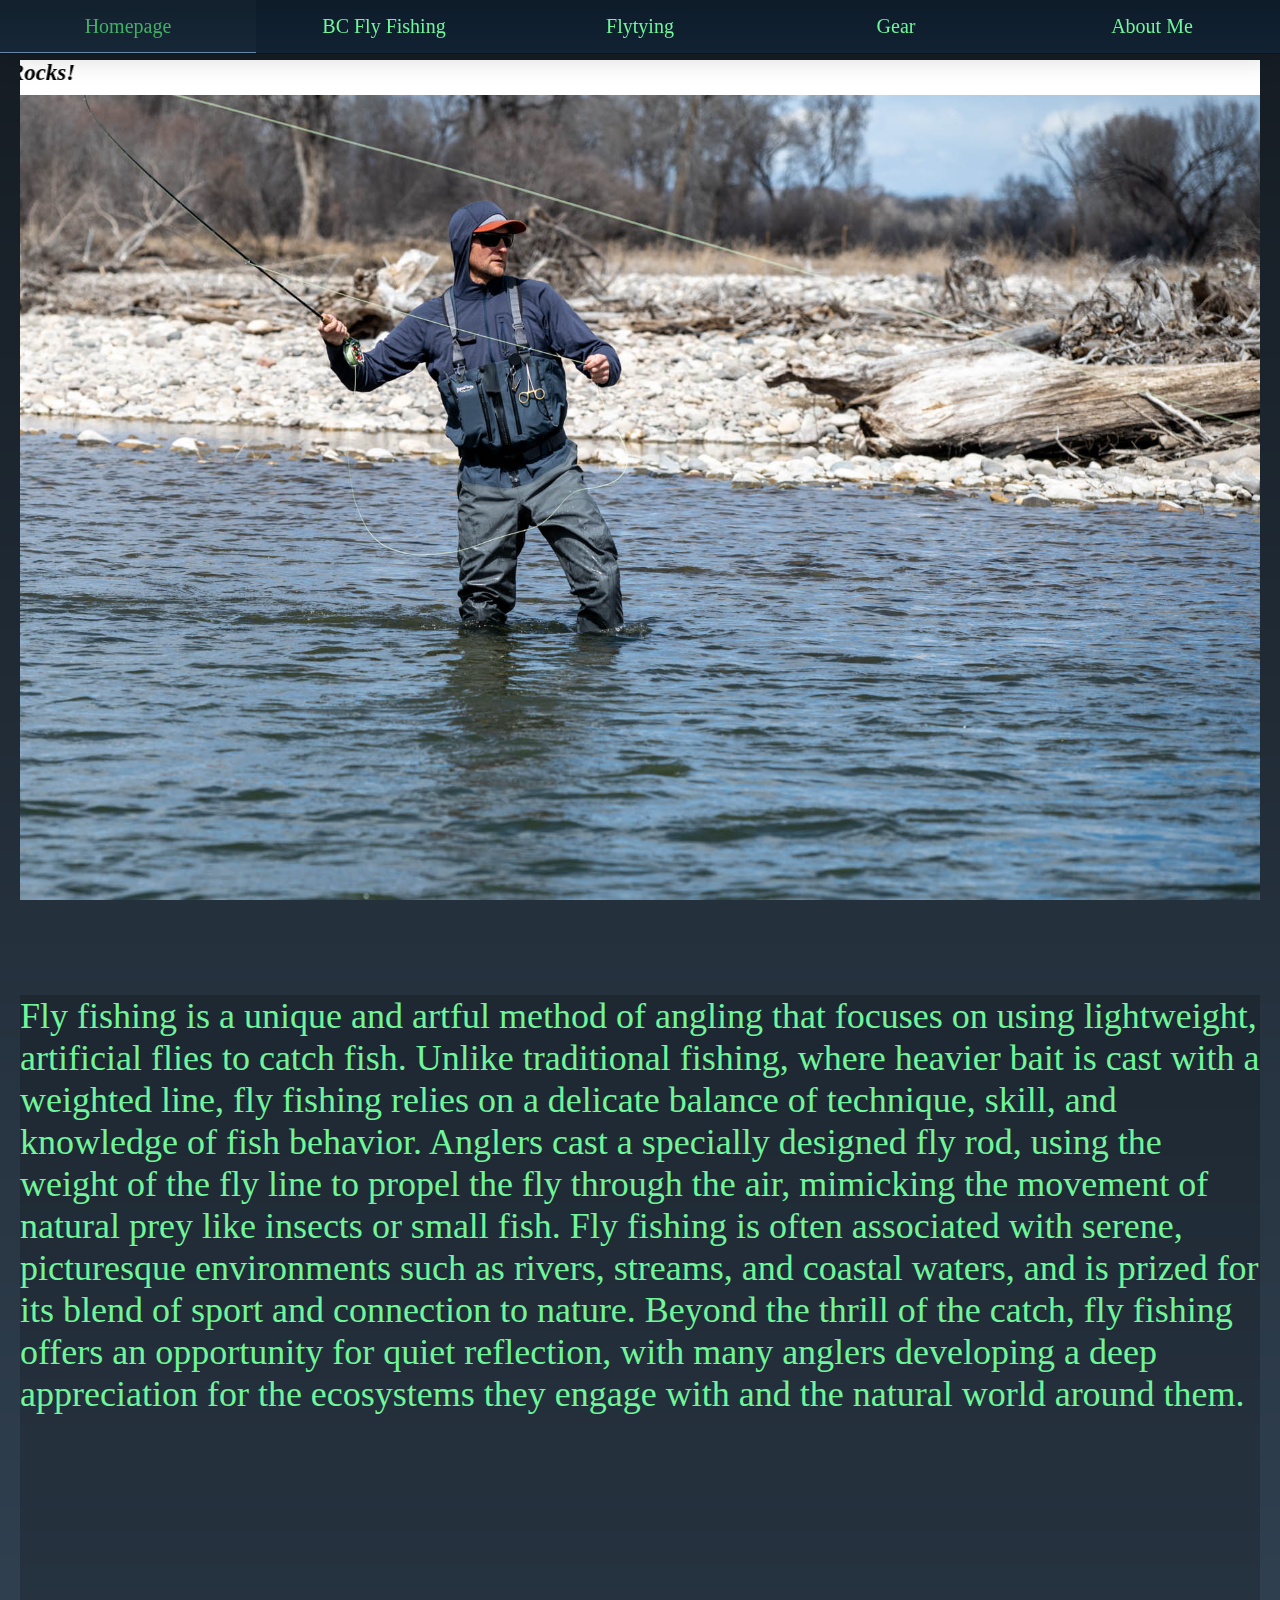
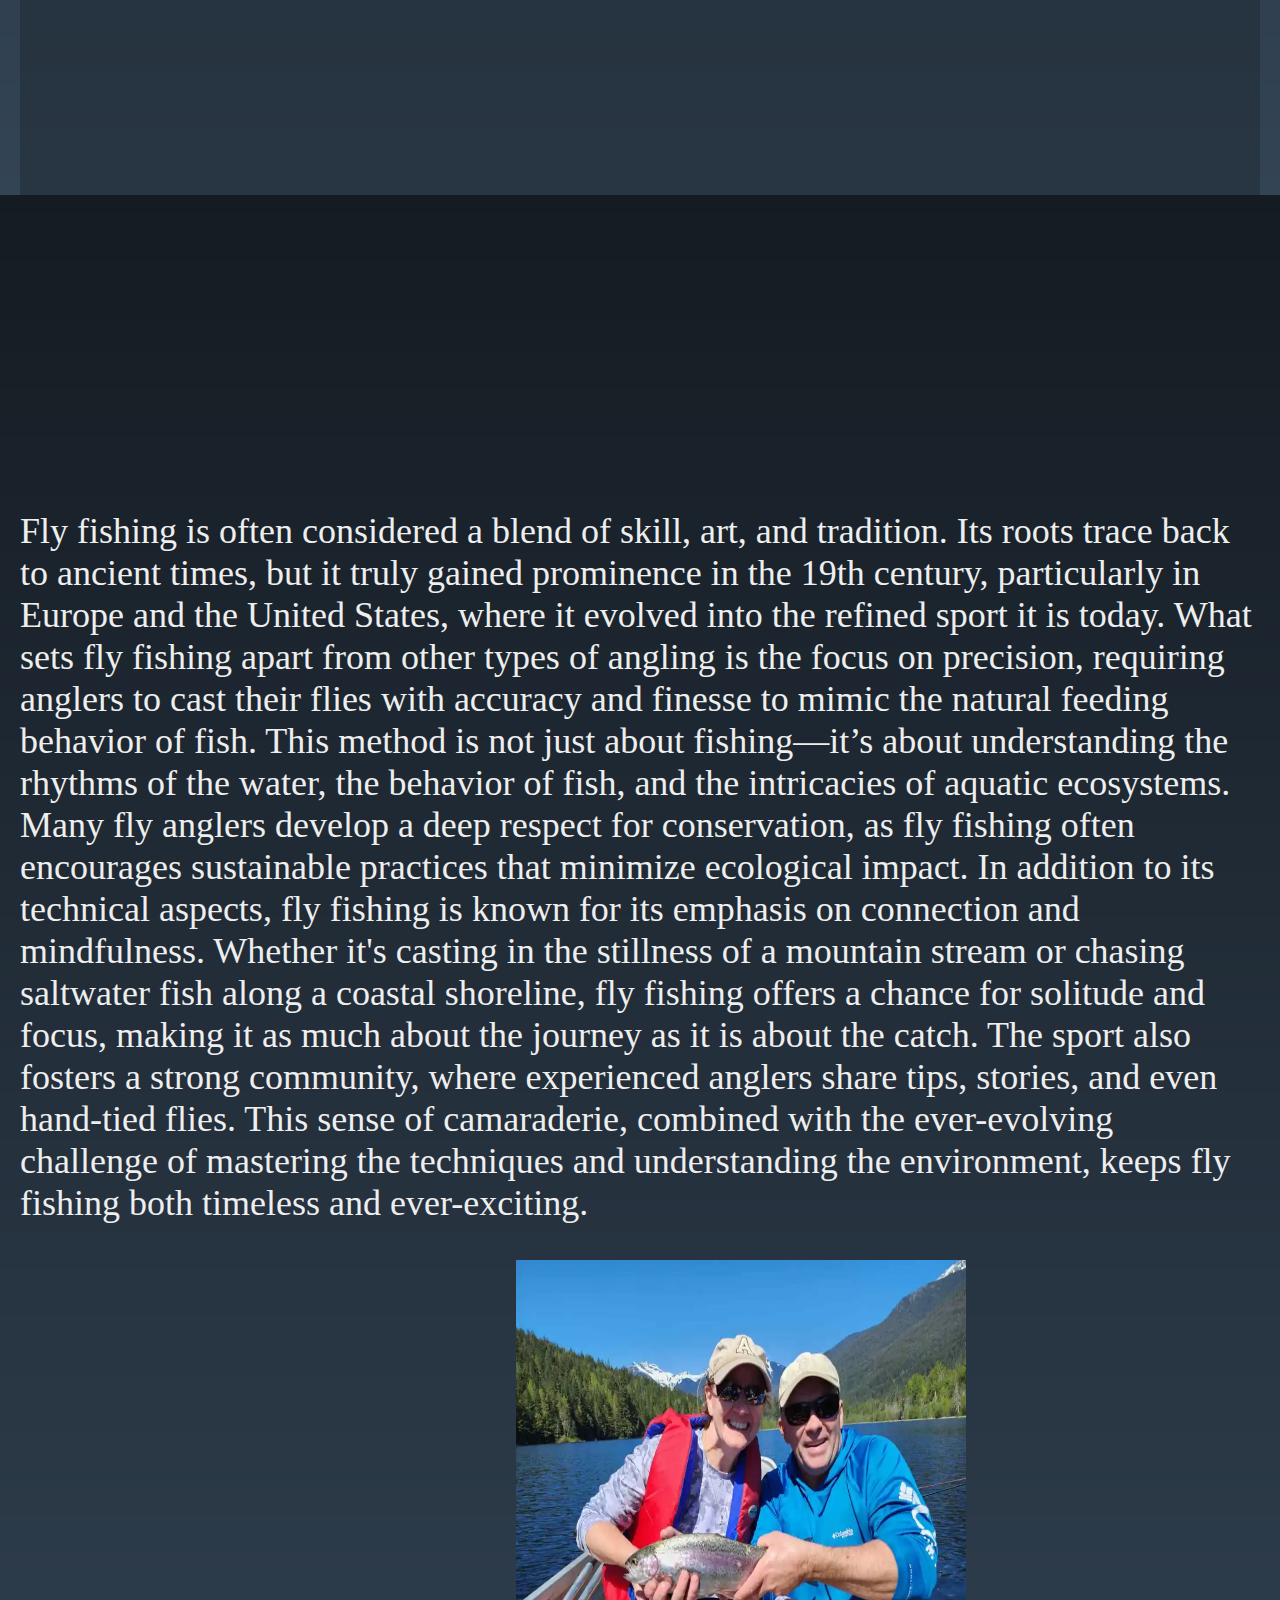
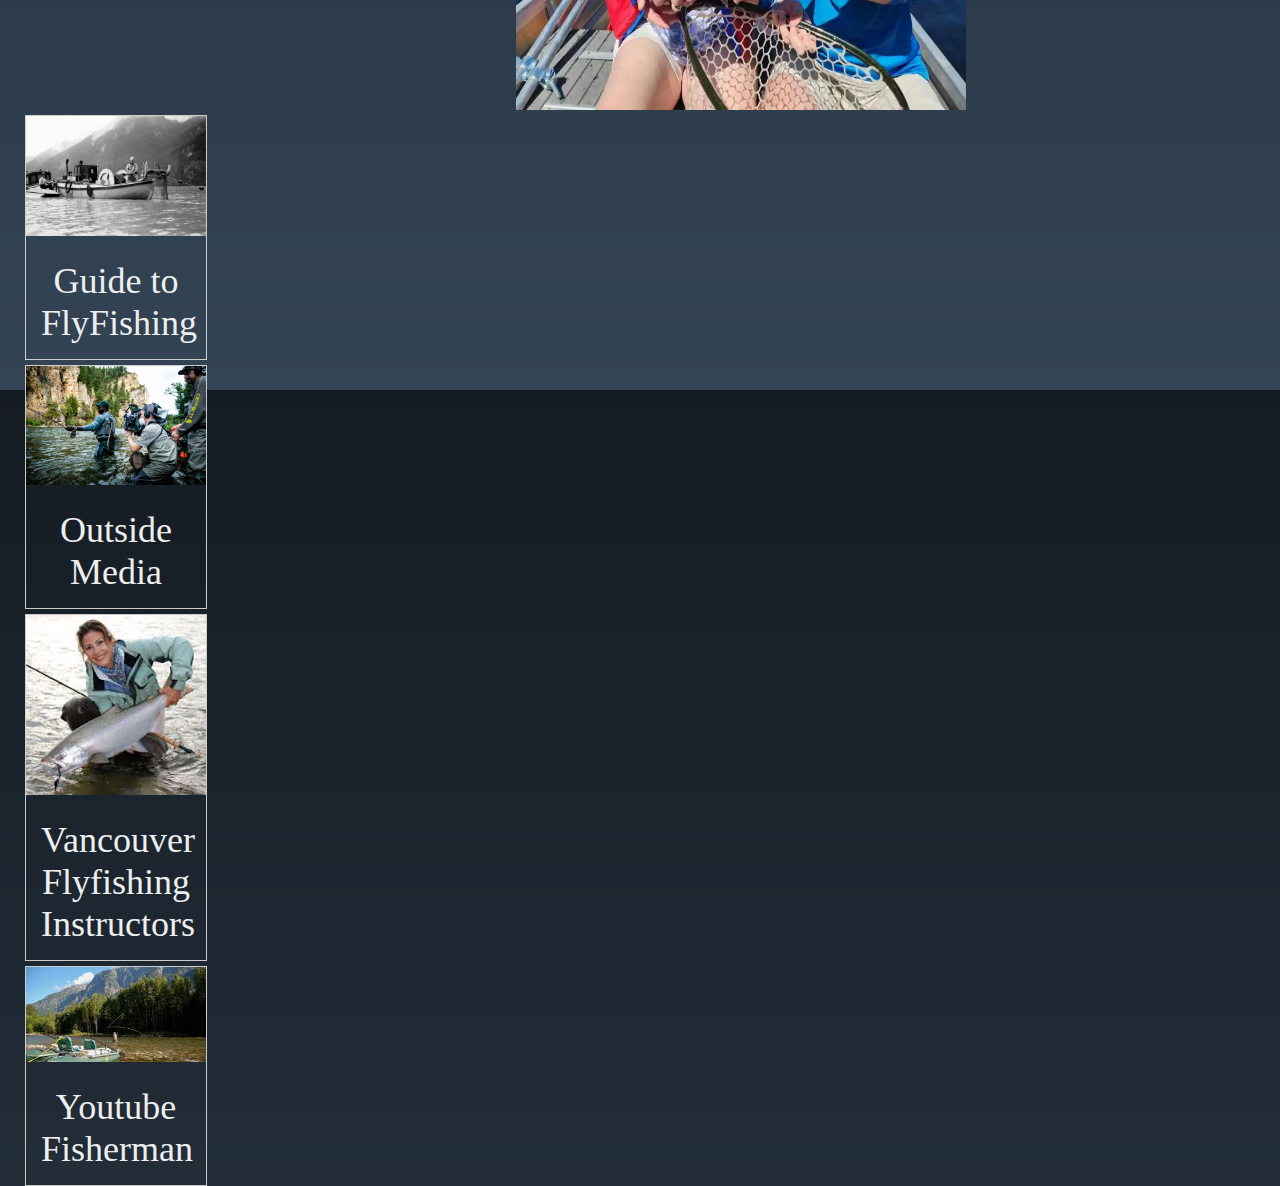
<file: index.html>
<!DOCTYPE HTML>
    <html>
        <head>
                <meta http-equiv="Content-Type" content="text/html; charset=utf-8">
                        <title>Nicks Website</title>
                        <link rel="stylesheet"  type="text/css" href="stylesheet.css">
                        
                <meta name="viewport" content="width=device-width, initial-scale=1">
                  
        </head>
        <header id="header">
                <nav class="links" style="--items: 5;">
                 
                        <a href="index.html">Homepage</a>
                        <a href="FISHTYPESINBC.html">BC Fly Fishing</a>
                        <a href="FLYS.html">Flytying</a>
                        <a href="GEAR.html">Gear</a>
                        <a href="ABOUTMEANDRESOURCES.html">About Me</a>
                        <span class="line"></span>
                </nav>



        </header>
<style>
  .homepage {
    /* The image used */
    background-image: url("FlyFishing\ INTRO.jpg");
  
    /* Set a specific height */
    min-height: 900px; 
  
    /* Create the parallax scrolling effect */
    background-attachment: fixed;
    background-position: center;
    background-repeat: no-repeat;
    background-size: cover;
  }

    @import url('https://fonts.googleapis.com/css?family=Inconsolata|Lato:300,400,700');
html, body, h1, h2, h3, h4, h5, h6, p, li, ol, ul, pre {
	margin: 0;
	padding: 0;
}
html, body { min-height: 100%; }

body {
	background-color: #345;
	background-image: linear-gradient(to bottom, #0009, transparent);
	color: #eee;
    font-family: "Times New Roman", Times, serif;
	font-size: 62.5%;
	padding: 0 20px;
	box-sizing: border-box;
}

.content {
	background-color: #fff;
	border-radius: 8px;
	box-sizing: border-box;
	color: #666;
	font-size: 1.6em;
	line-height: 1.4em;
	margin: 20px auto;
	margin-top: 80px;
	padding: 20px;
	width: 100%;
	max-width: 800px;
}
.content ul {
	margin: .5em 2em;
	padding: 0;
}

#footer {
	background-color: #246c;
	background-image: linear-gradient(to bottom, transparent, #0009);
	border-top: 1px solid #fff3;
	box-shadow: inset 0 1px 0 #fff3, 0 0 32px #000;
	overflow: hidden;
	padding: 8px;
	position: fixed;
	left: 0;
	right: 0;
	bottom: 0;
	z-index: 9001;
}
#footer a {
	color: #85c6f6;
	padding: 1em 0;
	text-decoration: none;
}
#footer ul {
	display: flex;
	list-style: none;
	justify-content: center;
	font-size: 2em;
	font-weight: 300;
}
#footer ul li {
	padding: 0 .5em;
}

/* Appearance */
.links {
	background-color: #123;
	background-image: linear-gradient(to bottom, #0003, transparent);
	border-bottom: 1px solid #0003;
	box-shadow: 0 0 32px #0003;
	font-size: 2em;
	font-weight: 300;
}
.links > a {
	color: rgb(112, 245, 154);
	padding: .75em;
	text-align: center;
	text-decoration: none;
	transition: all .5s;
}
.links > a:hover {
	background: #ffffff06;
	color: rgb(64, 177, 99);
}
.links > .line {
	background: #68a;
	height: 1px;
	pointer-events: none;
}

/* The Magic */
#header {
	position: fixed;
	top: 0;
	left: 0;
	right: 0;
	z-index: 10;
}
.links {
	display: grid;
	grid-template-columns: repeat(var(--items), 1fr);
	position: relative;
}
.links > .line {
	opacity: 0;
	transition: all .5s;
	position: absolute;
	bottom: 0;
	left: var(--left, calc(100% / var(--items) * (var(--index) - 1)));
	width: var(--width, calc(100% / var(--items)));
	--index: 0;
}
.links > a:hover ~ .line {
	opacity: 1;
}

.links > a:nth-of-type(1):hover ~ .line { --index: 1; }
.links > a:nth-of-type(2):hover ~ .line { --index: 2; }
.links > a:nth-of-type(3):hover ~ .line { --index: 3; }
.links > a:nth-of-type(4):hover ~ .line { --index: 4; }
.links > a:nth-of-type(5):hover ~ .line { --index: 5; }
.links > a:nth-of-type(6):hover ~ .line { --index: 6; }
.links > a:nth-of-type(7):hover ~ .line { --index: 7; }
.links > a:nth-of-type(8):hover ~ .line { --index: 8; }
.links > a:nth-of-type(9):hover ~ .line { --index: 9; }
.links > a:nth-of-type(10):hover ~ .line { --index: 10; }
.links > a:last-of-type:hover ~ .line { --index: var(--items); }





.sentence {
	color: rgb(112, 245, 154);
}

.scroll {
	position: sticky;
	color: black;
	font-style:italic;
	font-size: 23px;
	margin-top: 60px;
	background-color: rgb(255, 255, 255);
}
	
  
  
</style>

<head>
  <div class="scroll">
        <marquee width="100%" direction="right" height="29px">
                <p>
                        <b>
                            Fly Fishing Rocks!
                        </b>
                </p>
        </marquee>
</div>

      
</head>




<body>
	<div class="homepage"></div>

	<div style="height:800px;background-color: #0003 ;font-size:36px">
<p class="sentence">
	Fly fishing is a unique and artful method of angling that focuses on using lightweight, artificial flies to catch fish.
	 Unlike traditional fishing, where heavier bait is cast with a weighted line, fly fishing relies on a delicate balance of technique, skill, and knowledge of fish behavior.
	 Anglers cast a specially designed fly rod, using the weight of the fly line to propel the fly through the air, mimicking the movement of natural prey like insects or small fish.
	 Fly fishing is often associated with serene, picturesque environments such as rivers, streams, and coastal waters, and is prized for its blend of sport and connection to nature.
	 Beyond the thrill of the catch, fly fishing offers an opportunity for quiet reflection, with many anglers developing a deep appreciation for the ecosystems they engage with and the natural world around them.
</p>
<div style="display: flex; justify-content: center;">
	
	<iframe width="560" height="315" src="https://www.youtube.com/embed/Gk2ZusF6eJw?si=EQZ7-GrB3M861UNO" title="YouTube video player" frameborder="0" allow="accelerometer; autoplay; clipboard-write; encrypted-media; gyroscope; picture-in-picture; web-share" referrerpolicy="strict-origin-when-cross-origin" allowfullscreen></iframe></div>
<p class="text2">
	Fly fishing is often considered a blend of skill, art, and tradition.
	 Its roots trace back to ancient times, but it truly gained prominence in the 19th century, particularly in Europe and the United States, where it evolved into the refined sport it is today.
	  What sets fly fishing apart from other types of angling is the focus on precision, requiring anglers to cast their flies with accuracy and finesse to mimic the natural feeding behavior of fish.
	   This method is not just about fishing—it’s about understanding the rhythms of the water, the behavior of fish, and the intricacies of aquatic ecosystems.
	 Many fly anglers develop a deep respect for conservation, as fly fishing often encourages sustainable practices that minimize ecological impact.
	In addition to its technical aspects, fly fishing is known for its emphasis on connection and mindfulness. Whether it's casting in the stillness of a mountain stream or chasing saltwater fish along a coastal shoreline,
	 fly fishing offers a chance for solitude and focus, making it as much about the journey as it is about the catch.
	 The sport also fosters a strong community, where experienced anglers share tips, stories, and even hand-tied flies.
	  This sense of camaraderie, combined with the ever-evolving challenge of mastering the techniques and understanding the environment, keeps fly fishing both timeless and ever-exciting.
</p>
<style>
.text2 {
	height: 750px;

}
</style>
				<div class="hoverbox">
<style>
.container {
  position: relative;
  width: 450px;


}

.image {
  display: block;
  width: 450px;
  height: 450px;

}

.overlay {
  position: absolute;
  bottom: 0;
  left: 0;
  right: 0;
  background-color: #1ad69e;
  overflow: hidden;
  width: 100%;
  height: 0;
  transition: .5s ease;
  z-index: 0;
}

.container:hover .overlay {
  height: 450px;
  z-index: 0;
}

.text {
  color: white;
  font-size: 20px;
  position: absolute;
  top: 50%;
  left: 50%;
  -webkit-transform: translate(-50%, -50%);
  -ms-transform: translate(-50%, -50%);
  transform: translate(-50%, -50%);
  text-align: center;
  z-index: 0;
}
</style>
</head>
<body>
<div class="container">
  <img src="22.webp" class="image">
  <div class="overlay">
	<div class="text"> Fly fishing is known for its peaceful, meditative nature. Many anglers consider it more than just a hobby—it's a way to connect with nature, reduce stress, and enjoy the outdoors in a quiet, mindful way.</div>
	</div>
  </div>
</div>
<style>
	div.gallery {
	  margin: 5px;
	  border: 1px solid #ccc;
	  float: center;
	  width: 180px;
	}
	
	div.gallery:hover {
	  border: 1px solid #777;
	}
	
	div.gallery img {
	  width: 100%;
	  height: auto;
	}
	
	div.desc {
	  padding: 15px;
	  text-align: center;
	}
	</style>
	</head>
	<body>
	
	<div class="gallery">
	  <a target="_blank" href="https://ca.looptackle.com/canada-fly-fishing-holidays/">
		<img src="1.jpg"width="600" height="600">
	  </a>
	  <div class="desc">Guide to FlyFishing</div>
	</div>
	
	<div class="gallery">
	  <a target="_blank" href="https://skwalafishing.com/blogs/skwala-lounge/the-eight-greatest-fly-fishing-films-ever-made?srsltid=AfmBOoowJUCYWlG--Lmdp-SBmDHrPf4r8PHP02lx3FseSNKmDPl_DtYM">
		<img src="2.jpg"width="600" height="600">
	  </a>
	  <div class="desc">Outside Media </div>
	</div>
	
	<div class="gallery">
	  <a target="_blank" href="https://chromersportfishing.com/squamish-fishing-trips/?gad_source=1&gclid=EAIaIQobChMIhZ-t6YjOjAMVyRetBh3nhAwKEAAYAiAAEgJA6PD_BwE">
		<img src="3.jpg" width="600" height="600">
	  </a>
	  <div class="desc">Vancouver Flyfishing Instructors</div>
	</div>
	
	<div class="gallery">
	  <a target="_blank" href="https://www.youtube.com/@venturesflyco/videos">
		<img src="4.jpg" width="600" height="600">
	  </a>
	  <div class="desc">Youtube Fisherman</div>
	</div>
	
	</div>



</body>


    </html>
</file>
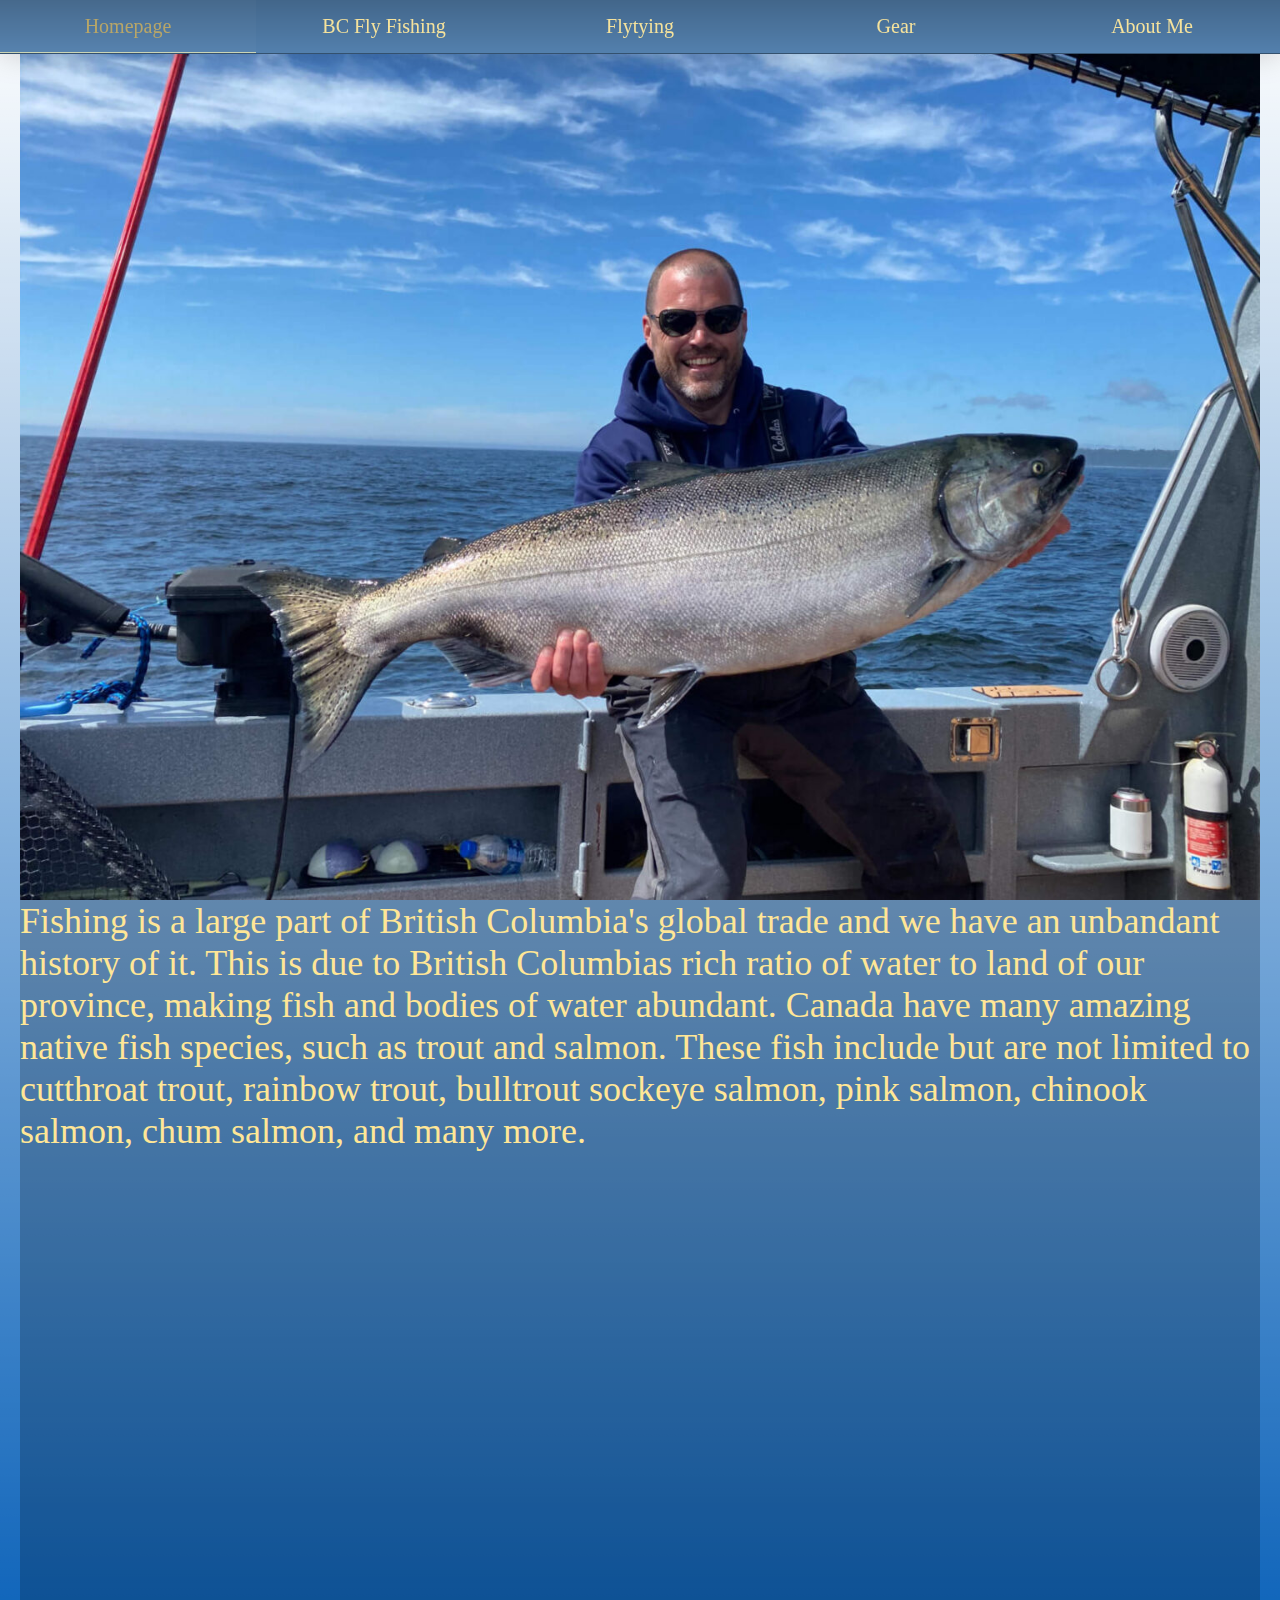
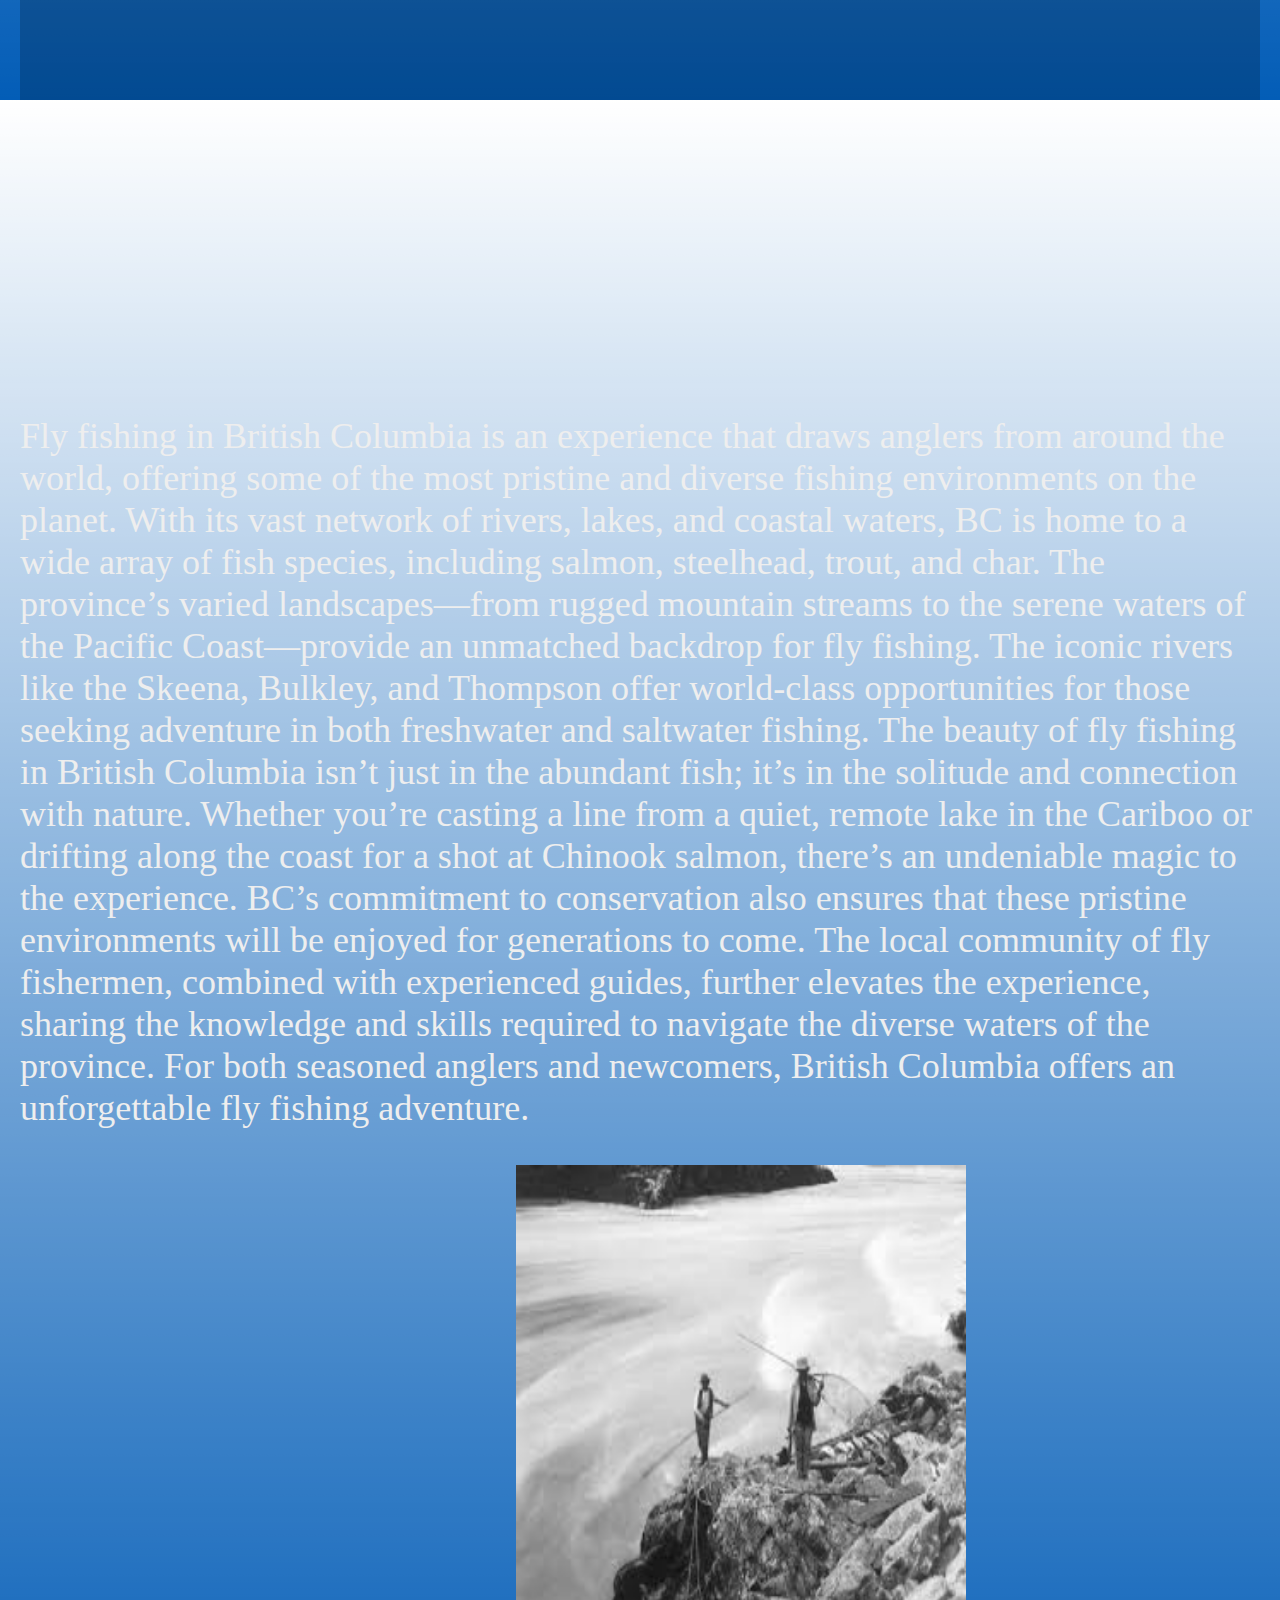
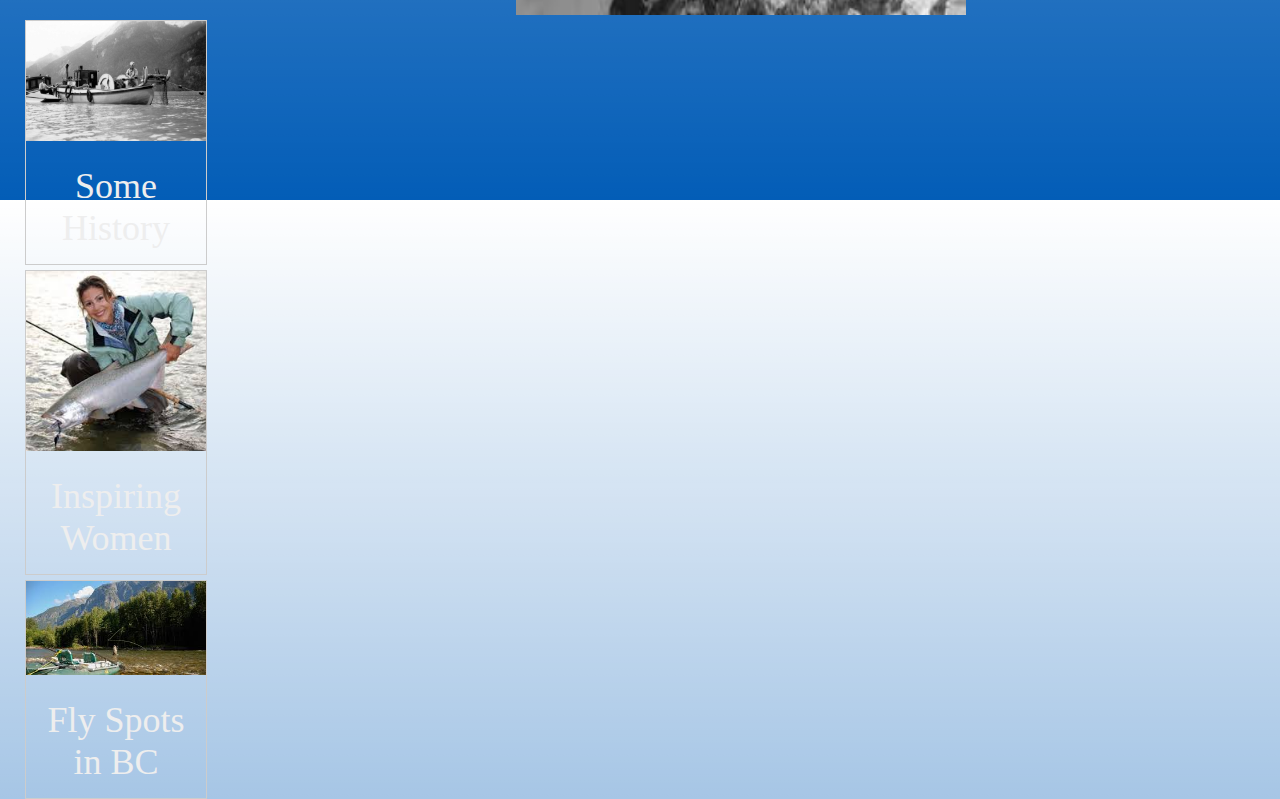
<file: FISHTYPESINBC.html>
<!DOCTYPE HTML>
    <html>
        <head>
                <meta http-equiv="Content-Type" content="text/html; charset=utf-8">
                        <title>Nicks Website</title>
                        <link rel="stylesheet"  type="text/css" href="stylesheet.css">
                        
                <meta name="viewport" content="width=device-width, initial-scale=1">
                  
        </head>
        <header id="header">
                <nav class="links" style="--items: 5;">
                 
                        <a href="index.html">Homepage</a>
                        <a href="FISHTYPESINBC.html">BC Fly Fishing</a>
                        <a href="FLYS.html">Flytying</a>
                        <a href="GEAR.html">Gear</a>
                        <a href="ABOUTMEANDRESOURCES.html">About Me</a>
                        <span class="line"></span>
                </nav>



        </header>
<style>
  .homepage {
    /* The image used */
    background-image: url("BCFishing.jpg");
  
    /* Set a specific height */
    min-height: 900px; 
  
    /* Create the parallax scrolling effect */
    background-attachment: fixed;
    background-position: center;
    background-repeat: no-repeat;
    background-size: cover;
  }
  @import url('https://fonts.googleapis.com/css?family=Inconsolata|Lato:300,400,700');
html, body, h1, h2, h3, h4, h5, h6, p, li, ol, ul, pre {
	margin: 0;
	padding: 0;
}
html, body { min-height: 100%; }

body {
	background-color: rgb(3, 93, 183);
	background-image: linear-gradient(to bottom, rgb(255, 255, 255), transparent);
	color: #eee;
    font-family: "Times New Roman", Times, serif;
	font-size: 62.5%;
	padding: 0 20px;
	box-sizing: border-box;
}

.content {
	background-color: #fff;
	border-radius: 8px;
	box-sizing: border-box;
	color: #666;
	font-size: 1.6em;
	line-height: 1.4em;
	margin: 20px auto;
	margin-top: 80px;
	padding: 20px;
	width: 100%;
	max-width: 800px;
}
.content ul {
	margin: .5em 2em;
	padding: 0;
}

#footer {
	background-color: #246c;
	background-image: linear-gradient(to bottom, transparent, #0009);
	border-top: 1px solid #fff3;
	box-shadow: inset 0 1px 0 #fff3, 0 0 32px #000;
	overflow: hidden;
	padding: 8px;
	position: fixed;
	left: 0;
	right: 0;
	bottom: 0;
	z-index: 9001;
}
#footer a {
	color: #85c6f6;
	padding: 1em 0;
	text-decoration: none;
}
#footer ul {
	display: flex;
	list-style: none;
	justify-content: center;
	font-size: 2em;
	font-weight: 300;
}
#footer ul li {
	padding: 0 .5em;
}

/* Appearance */
.links {
	background-color: rgb(83, 128, 173);
	background-image: linear-gradient(to bottom, #0003, transparent);
	border-bottom: 1px solid #0003;
	box-shadow: 0 0 32px #0003;
	font-size: 2em;
	font-weight: 300;
}
.links > a {
	color: #f5e29c;
	padding: .75em;
	text-align: center;
	text-decoration: none;
	transition: all .5s;
}
.links > a:hover {
	background: #ffffff06;
	color: rgb(184, 166, 104);
}
.links > .line {
	background: rgba(255, 249, 184, 0.687);
	height: 1px;
	pointer-events: none;
}

/* The Magic */
#header {
	position: fixed;
	top: 0;
	left: 0;
	right: 0;
}
.links {
	display: grid;
	grid-template-columns: repeat(var(--items), 1fr);
	position: relative;
}
.links > .line {
	opacity: 0;
	transition: all .5s;
	position: absolute;
	bottom: 0;
	left: var(--left, calc(100% / var(--items) * (var(--index) - 1)));
	width: var(--width, calc(100% / var(--items)));
	--index: 0;
}
.links > a:hover ~ .line {
	opacity: 1;
}

.links > a:nth-of-type(1):hover ~ .line { --index: 1; }
.links > a:nth-of-type(2):hover ~ .line { --index: 2; }
.links > a:nth-of-type(3):hover ~ .line { --index: 3; }
.links > a:nth-of-type(4):hover ~ .line { --index: 4; }
.links > a:nth-of-type(5):hover ~ .line { --index: 5; }
.links > a:nth-of-type(6):hover ~ .line { --index: 6; }
.links > a:nth-of-type(7):hover ~ .line { --index: 7; }
.links > a:nth-of-type(8):hover ~ .line { --index: 8; }
.links > a:nth-of-type(9):hover ~ .line { --index: 9; }
.links > a:nth-of-type(10):hover ~ .line { --index: 10; }
.links > a:last-of-type:hover ~ .line { --index: var(--items); }





.sentence {
	color: rgb(255, 230, 150);
}

</style>


<head>

      
</head>




<body>
                <div class="homepage"></div>

                <div style="height:800px;background-color: #0003 ;font-size:36px">
        <p class="sentence">
			Fishing is a large part of British Columbia's global trade and we have an unbandant history of it. This is due to British Columbias rich ratio of water to land of our province, making fish and bodies of water abundant. Canada have many amazing native fish species, such as trout and salmon. These fish include but	are	not limited to cutthroat trout, rainbow trout, bulltrout	sockeye salmon, pink salmon, chinook salmon, chum salmon, and many more.
        </p>
		<div style="display: flex; justify-content: center;">
			<iframe width="560" height="315" src="https://www.youtube.com/embed/gaO-82H1t7c?si=pXUnuzvHs4yp6ksk" title="YouTube video player" frameborder="0" allow="accelerometer; autoplay; clipboard-write; encrypted-media; gyroscope; picture-in-picture; web-share" referrerpolicy="strict-origin-when-cross-origin" allowfullscreen class="iframe"></iframe>
		</div>
		<p class="text2">
		Fly fishing in British Columbia is an experience that draws anglers from around the world, offering some of the most pristine and diverse fishing environments on the planet.
		 With its vast network of rivers, lakes, and coastal waters, BC is home to a wide array of fish species, including salmon, steelhead, trout, and char.
		 The province’s varied landscapes—from rugged mountain streams to the serene waters of the Pacific Coast—provide an unmatched backdrop for fly fishing.
		  The iconic rivers like the Skeena, Bulkley, and Thompson offer world-class opportunities for those seeking adventure in both freshwater and saltwater fishing.
			The beauty of fly fishing in British Columbia isn’t just in the abundant fish; it’s in the solitude and connection with nature.
	 Whether you’re casting a line from a quiet, remote lake in the Cariboo or drifting along the coast for a shot at Chinook salmon, there’s an undeniable magic to the experience.
		 BC’s commitment to conservation also ensures that these pristine environments will be enjoyed for generations to come.
		The local community of fly fishermen, combined with experienced guides, further elevates the experience, sharing the knowledge and skills required to navigate the diverse waters of the province.
		 For both seasoned anglers and newcomers, British Columbia offers an unforgettable fly fishing adventure.
		</p>
		<style>
			.text2 {
				height: 750px;

			}
		</style>
									<div class="hoverbox">
										<style>
											.hoverbox {
												z-index: 11;
											}
											.container {
											  position: relative;
											  width: 450px;
											}
											
											.image {
											  display: block;
											  width: 450px;
											  height: 450px;
											}
											
											.overlay {
											  position: absolute;
											  bottom: 0;
											  left: 0;
											  right: 0;
											  background-color: #8dcee3;
											  overflow: hidden;
											  width: 100%;
											  height: 0;
											  transition: .5s ease;
											}
											
											.container:hover .overlay {
											  height: 450px;
											}
											
											.text {
											  color: white;
											  font-size: 20px;
											  position: absolute;
											  top: 50%;
											  left: 50%;
											  -webkit-transform: translate(-50%, -50%);
											  -ms-transform: translate(-50%, -50%);
											  transform: translate(-50%, -50%);
											  text-align: center;
											}
											</style>
											</head>
											<body>
											<div class="container">
											  <img src="5.jpg" class="image">
											  <div class="overlay">
												<div class="text">Fun Fact: British Columbia is home to the world’s largest population of wild Pacific salmon, including five species: Chinook, Coho, Sockeye, Pink, and Chum</div>
											</div>
										</div>
									  </div>
									  <style>
										  div.gallery {
											margin: 5px;
											border: 1px solid #ccc;
											float: center;
											width: 180px;
										  }
										  
										  div.gallery:hover {
											border: 1px solid #777;
										  }
										  
										  div.gallery img {
											width: 100%;
											height: auto;
										  }
										  
										  div.desc {
											padding: 15px;
											text-align: center;
										  }
										  </style>
										  </head>
										  <body>
										  
										  <div class="gallery">
											<a target="_blank" href="https://flyfishers.ca/club-history/">
											  <img src="1.jpg" alt="Cinque Terre" width=600 height="600">
											</a>
											<div class="desc">Some History</div>
										  </div>
								
										  <div class="gallery">
											<a target="_blank" href="https://www.blueridgeoutdoors.com/fly-fishing/fly-females-meet-six-women-revolutionizing-the-sport/">
											  <img src="3.jpg" alt="Northern Lights" width=600 height="600">
											</a>
											<div class="desc">Inspiring Women</div>
										  </div>
										  
										  <div class="gallery">
											<a target="_blank" href="https://enroute.aircanada.com/en/sports-and-entertainment/fly-fishing-bc/">
											  <img src="4.jpg" alt="Mountains" width="600" height="600">
											</a>
											<div class="desc">Fly Spots in BC</div>
										  </div>
								
												</div>
								
								
                </div>

</body>

    </html>
</file>
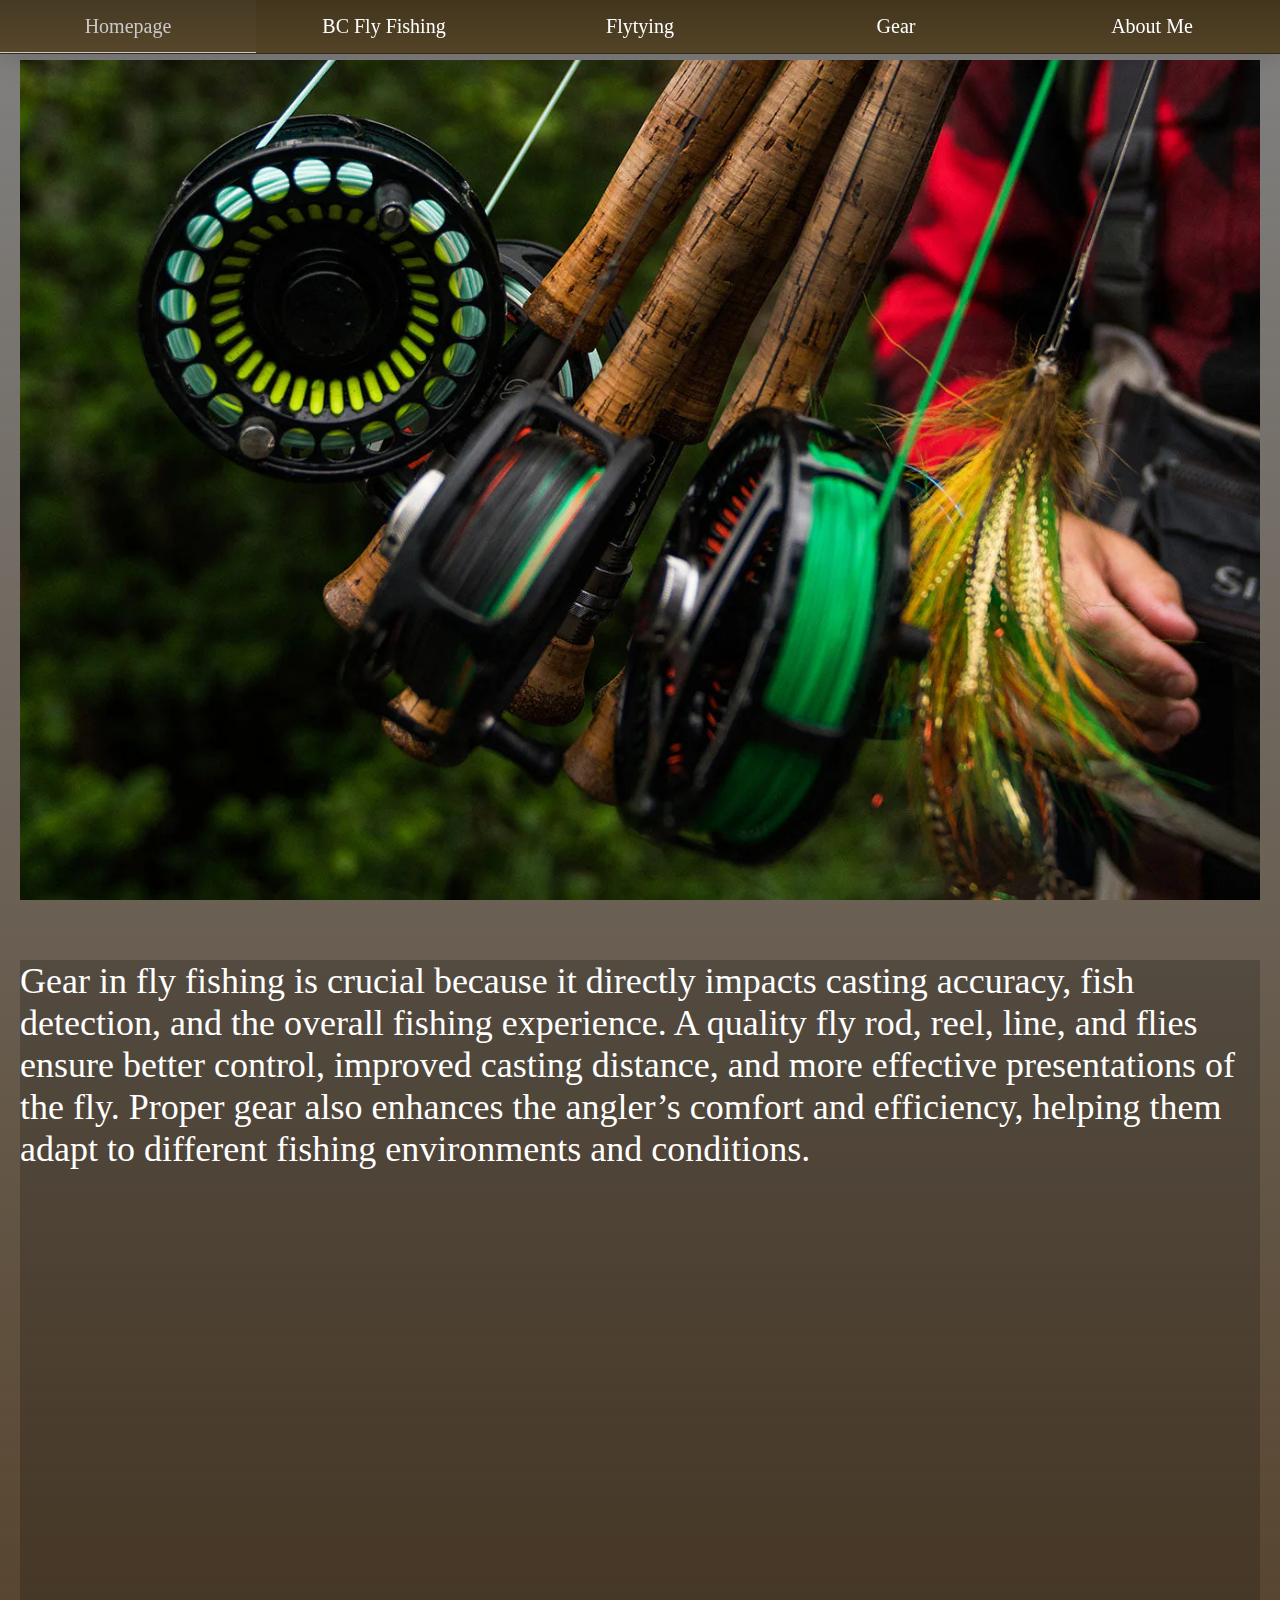
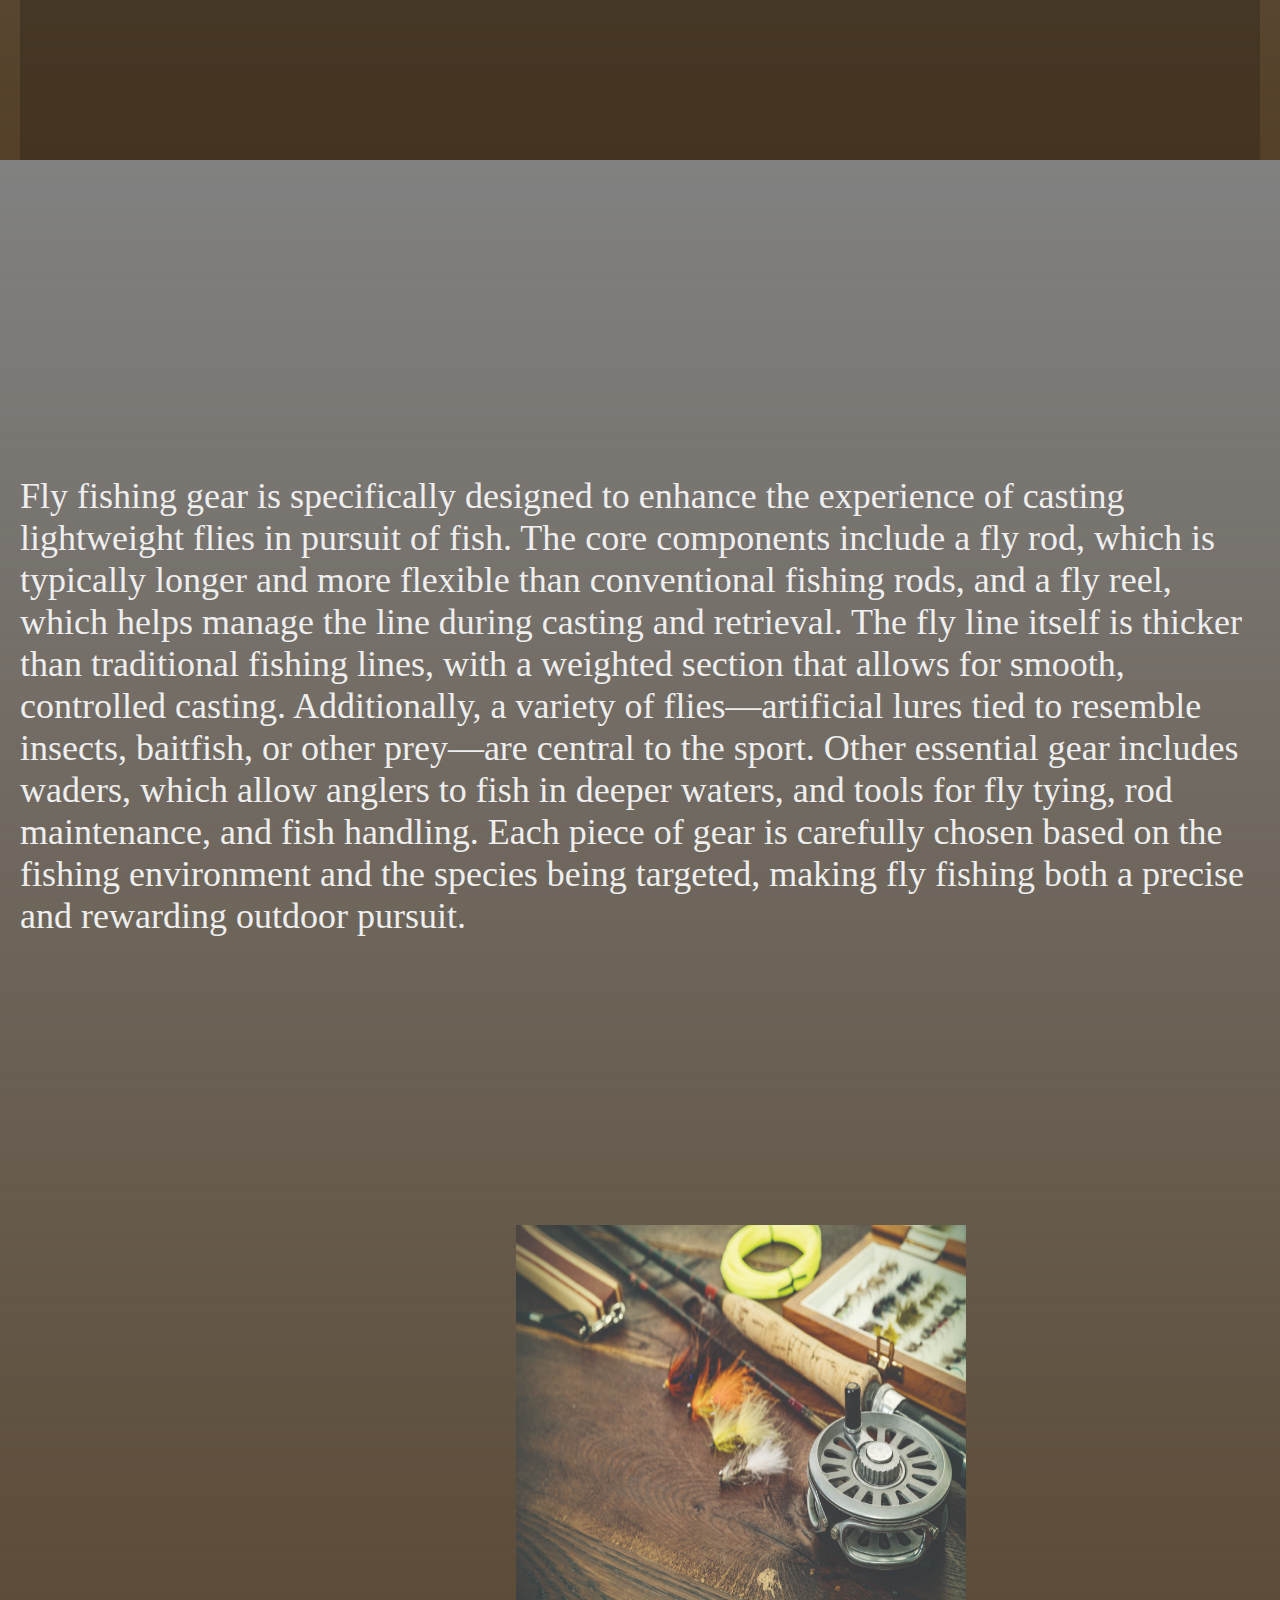
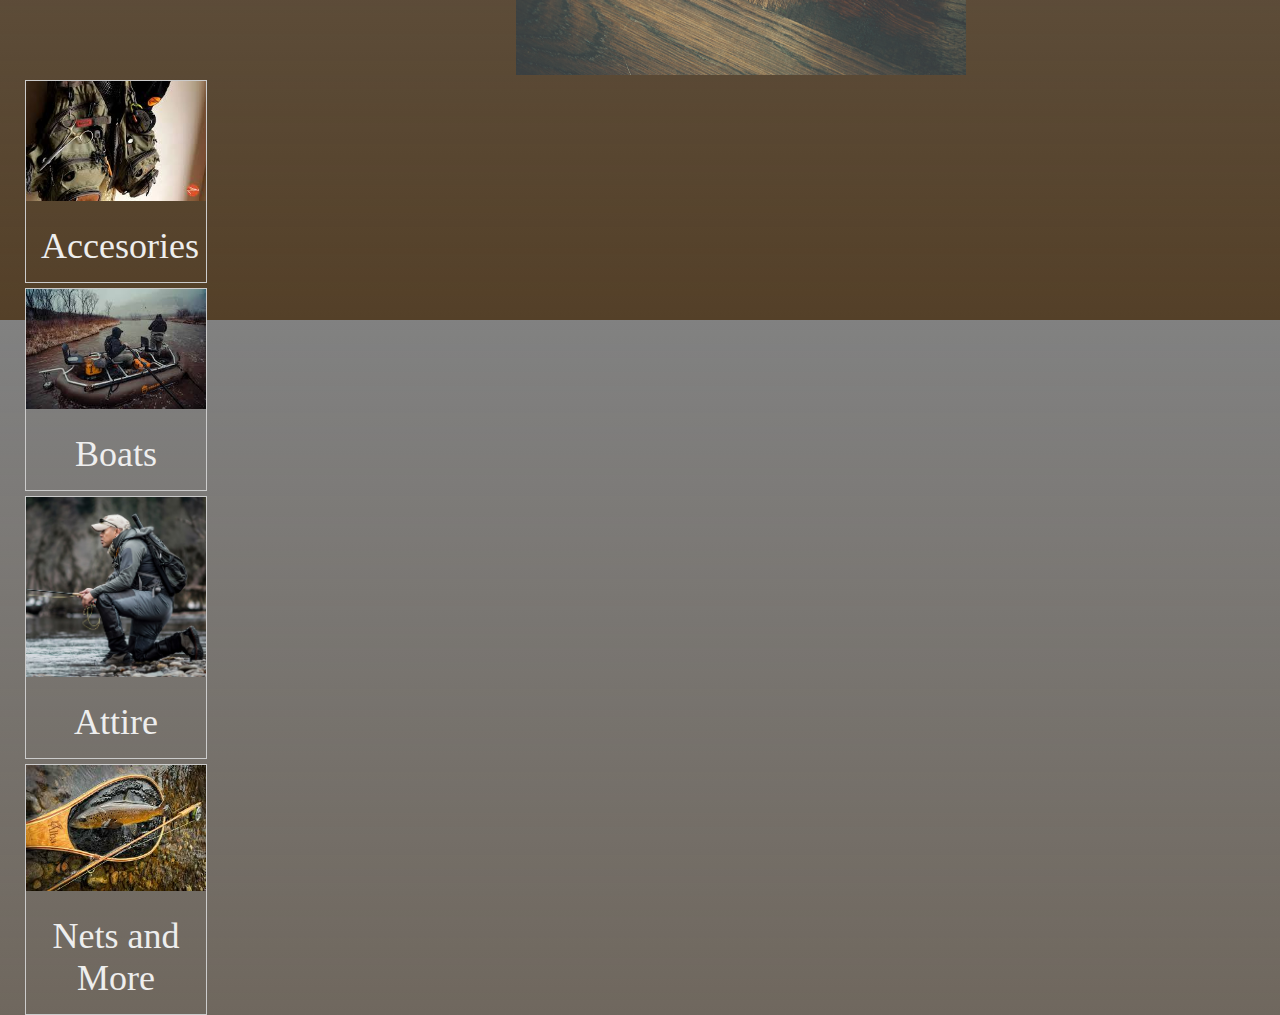
<file: GEAR.html>
<!DOCTYPE HTML>
    <html>
        <head>
                <meta http-equiv="Content-Type" content="text/html; charset=utf-8">
                        <title>Nicks Website</title>
                        <link rel="stylesheet"  type="text/css" href="stylesheet.css">
                        
                <meta name="viewport" content="width=device-width, initial-scale=1">
                  
        </head>
        <header id="header">
                <nav class="links" style="--items: 5;">
                 
                        <a href="index.html">Homepage</a>
                        <a href="FISHTYPESINBC.html">BC Fly Fishing</a>
                        <a href="FLYS.html">Flytying</a>
                        <a href="GEAR.html">Gear</a>
                        <a href="ABOUTMEANDRESOURCES.html">About Me</a>
                        <span class="line"></span>
                </nav>


        </header>
        
<style>
  .homepage {
    /* The image used */
    background-image: url("Fishing\ GEAR.webp");
  
    /* Set a specific height */
    min-height: 900px; 
  
    /* Create the parallax scrolling effect */
    background-attachment: fixed;
    background-position: center;
    background-repeat: no-repeat;
    background-size: cover;

  }
  
  @import url('https://fonts.googleapis.com/css?family=Inconsolata|Lato:300,400,700');
html, body, h1, h2, h3, h4, h5, h6, p, li, ol, ul, pre {
	margin: 0;
	padding: 0;
}
html, body { min-height: 100%; }

body {
	background-color: rgb(84, 64, 40);
	background-image: linear-gradient(to bottom, rgb(129, 129, 129), transparent);
	color: #eee;
    font-family: "Times New Roman", Times, serif;
	font-size: 62.5%;
	padding: 0 20px;
	box-sizing: border-box;
}

.content {
	background-color: #fff;
	border-radius: 8px;
	box-sizing: border-box;
	color: #666;
	font-size: 1.6em;
	line-height: 1.4em;
	margin: 20px auto;
	margin-top: 80px;
	padding: 20px;
	width: 100%;
	max-width: 800px;
}
.content ul {
	margin: .5em 2em;
	padding: 0;
}

#footer {
	background-color: #246c;
	background-image: linear-gradient(to bottom, transparent, #0009);
	border-top: 1px solid #fff3;
	box-shadow: inset 0 1px 0 #fff3, 0 0 32px #000;
	overflow: hidden;
	padding: 8px;
	position: fixed;
	left: 0;
	right: 0;
	bottom: 0;
	z-index: 9001;
}
#footer a {
	color: #85c6f6;
	padding: 1em 0;
	text-decoration: none;
}
#footer ul {
	display: flex;
	list-style: none;
	justify-content: center;
	font-size: 2em;
	font-weight: 300;
}
#footer ul li {
	padding: 0 .5em;
}

/* Appearance */
.links {
	background-color: rgb(83, 67, 38);
	background-image: linear-gradient(to bottom, #0003, transparent);
	border-bottom: 1px solid #0003;
	box-shadow: 0 0 32px #0003;
	font-size: 2em;
	font-weight: 300;
}
.links > a {
	color: #ffffff;
	padding: .75em;
	text-align: center;
	text-decoration: none;
	transition: all .5s;
}
.links > a:hover {
	background: #ffffff06;
	color: rgb(201, 201, 201);
}
.links > .line {
	background: rgb(201, 201, 201);
	height: 1px;
	pointer-events: none;
}

/* The Magic */
#header {
	position: fixed;
	top: 0;
	left: 0;
	right: 0;
	z-index: 10;
}
.links {
	display: grid;
	grid-template-columns: repeat(var(--items), 1fr);
	position: relative;
}
.links > .line {
	opacity: 0;
	transition: all .5s;
	position: absolute;
	bottom: 0;
	left: var(--left, calc(100% / var(--items) * (var(--index) - 1)));
	width: var(--width, calc(100% / var(--items)));
	--index: 0;
}
.links > a:hover ~ .line {
	opacity: 1;
}

.links > a:nth-of-type(1):hover ~ .line { --index: 1; }
.links > a:nth-of-type(2):hover ~ .line { --index: 2; }
.links > a:nth-of-type(3):hover ~ .line { --index: 3; }
.links > a:nth-of-type(4):hover ~ .line { --index: 4; }
.links > a:nth-of-type(5):hover ~ .line { --index: 5; }
.links > a:nth-of-type(6):hover ~ .line { --index: 6; }
.links > a:nth-of-type(7):hover ~ .line { --index: 7; }
.links > a:nth-of-type(8):hover ~ .line { --index: 8; }
.links > a:nth-of-type(9):hover ~ .line { --index: 9; }
.links > a:nth-of-type(10):hover ~ .line { --index: 10; }
.links > a:last-of-type:hover ~ .line { --index: var(--items); }





.sentence {
	color: rgb(255, 255, 255);
}
</style>

<head>
  <div class="scroll">
  
</div>

      
</head>




<body>
                <div class="homepage"></div>

                <div style="height:800px;background-color: #0003 ;font-size:36px">
        <p class="sentence">
			Gear in fly fishing is crucial because it directly impacts casting accuracy, fish detection, and the overall fishing experience.
			 A quality fly rod, reel, line, and flies ensure better control, improved casting distance, and more effective presentations of the fly.
			  Proper gear also enhances the angler’s comfort and efficiency, helping them adapt to different fishing environments and conditions.
        </p>
		<div style="display: flex; justify-content: center;">
		<iframe width="560" height="315" src="https://www.youtube.com/embed/8qfV_-cBRNU?si=l3COnjDqyJzRQmUH" title="YouTube video player" frameborder="0" allow="accelerometer; autoplay; clipboard-write; encrypted-media; gyroscope; picture-in-picture; web-share" referrerpolicy="strict-origin-when-cross-origin" allowfullscreen></iframe>
		</div>
		<p class="text2">
		Fly fishing gear is specifically designed to enhance the experience of casting lightweight flies in pursuit of fish.
		 The core components include a fly rod, which is typically longer and more flexible than conventional fishing rods, and a fly reel, which helps manage the line during casting and retrieval.
		  The fly line itself is thicker than traditional fishing lines, with a weighted section that allows for smooth, controlled casting.
		  Additionally, a variety of flies—artificial lures tied to resemble insects, baitfish, or other prey—are central to the sport.
		 Other essential gear includes waders, which allow anglers to fish in deeper waters, and tools for fly tying, rod maintenance, and fish handling.
		 Each piece of gear is carefully chosen based on the fishing environment and the species being targeted, making fly fishing both a precise and rewarding outdoor pursuit.
		</p>
		<style>
			.text2 {
				height: 750px;
			}
		</style>
		<style>
			.text2 {
				height: 750px;

			}
		</style>
							<div class="hoverbox">
		<style>
			.container {
			  position: relative;
			  width: 450px;
			}
			
			.image {
			  display: block;
			  width: 450px;
			  height: 450px;
			}
			
			.overlay {
			  position: absolute;
			  bottom: 0;
			  left: 0;
			  right: 0;
			  background-color: #63d165;
			  overflow: hidden;
			  width: 100%;
			  height: 0;
			  transition: .5s ease;
			}
			
			.container:hover .overlay {
			  height: 450px;
			}
			
			.text {
			  color: white;
			  font-size: 20px;
			  position: absolute;
			  top: 50%;
			  left: 50%;
			  -webkit-transform: translate(-50%, -50%);
			  -ms-transform: translate(-50%, -50%);
			  transform: translate(-50%, -50%);
			  text-align: center;
			}
			</style>
			</head>
			<body>
			<div class="container">
			  <img src="rods.jpg" class="image">
			  <div class="overlay">
		
				<div class="text">Fun Fact: Fly fishing rods were originally made from bamboo, prized for its flexibility and strength.
					 While modern rods are often made from graphite or fiberglass, bamboo rods are still cherished by collectors and traditionalists.</div>
				
			</div>
		</div>
	  </div>
	  <style>
		  div.gallery {
			margin: 5px;
			border: 1px solid #ccc;
			float: center;
			width: 180px;
		  }
		  
		  div.gallery:hover {
			border: 1px solid #777;
		  }
		  
		  div.gallery img {
			width: 100%;
			height: auto;
		  }
		  
		  div.desc {
			padding: 15px;
			text-align: center;
		  }
		  </style>
		  </head>
		  <body>
		  
		  <div class="gallery">
			<a target="_blank" href="https://www.orvis.com/fly-fishing/accessories?srsltid=AfmBOorODb_sbJqVZwkQt47jgrd_hW_coE4kZny5zUmnsV-eTRYguyn8">
			  <img src="acessories.jpg" width="600" height="600">
			</a>
			<div class="desc">Accesories</div>
		  </div>
		  
		  <div class="gallery">
			<a target="_blank" href="https://www.princecraft.com/ca/en/products/Fishing-Boats.aspx">
			  <img src="boat.jpg" width="600" height="600">
			</a>
			<div class="desc">Boats</div>
		  </div>
		  
		  <div class="gallery">
			<a target="_blank" href="https://www.patagonia.ca/shop/sport/fly-fishing">
			  <img src="clothing.avif" width="600" height="600">
			</a>
			<div class="desc">Attire</div>
		  </div>
		  
		  <div class="gallery">
			<a target="_blank" href="https://flymart.ca/category/204/fly-fishing-nets?srsltid=AfmBOoqgPQVb3wfQ_BsEoIgSKNqRWYZ0G0eEvD44HjpmER_l9Xi2Bfb9">
			  <img src="nets and stuff.jpg" width="600" height="600">
			</a>
			<div class="desc">Nets and More</div>
		  </div>

                </div>



</body>

    </html>
</file>
<file: stylesheet.css>
@import url('https://fonts.googleapis.com/css?family=Inconsolata|Lato:300,400,700');
html, body, h1, h2, h3, h4, h5, h6, p, li, ol, ul, pre {
	margin: 0;
	padding: 0;
}
html, body { min-height: 100%; }

body {
	background-color: #345;
	background-image: linear-gradient(to bottom, #0009, transparent);
	color: #eee;
    font-family: "Times New Roman", Times, serif;
	font-size: 62.5%;
	padding: 0 20px;
	box-sizing: border-box;
}

.content {
	background-color: #fff;
	border-radius: 8px;
	box-sizing: border-box;
	color: #666;
	font-size: 1.6em;
	line-height: 1.4em;
	margin: 20px auto;
	margin-top: 80px;
	padding: 20px;
	width: 100%;
	max-width: 800px;
}
.content ul {
	margin: .5em 2em;
	padding: 0;
}

#footer {
	background-color: #246c;
	background-image: linear-gradient(to bottom, transparent, #0009);
	border-top: 1px solid #fff3;
	box-shadow: inset 0 1px 0 #fff3, 0 0 32px #000;
	overflow: hidden;
	padding: 8px;
	position: fixed;
	left: 0;
	right: 0;
	bottom: 0;
	z-index: 5;
}
#footer a {
	color: #85c6f6;
	padding: 1em 0;
	text-decoration: none;
}
#footer ul {
	display: flex;
	list-style: none;
	justify-content: center;
	font-size: 2em;
	font-weight: 300;
}
#footer ul li {
	padding: 0 .5em;
}

/* Appearance */
.links {
	background-color: #123;
	background-image: linear-gradient(to bottom, #0003, transparent);
	border-bottom: 1px solid #0003;
	box-shadow: 0 0 32px #0003;
	font-size: 2em;
	font-weight: 300;
}
.links > a {
	color: rgb(112, 245, 154);
	padding: .75em;
	text-align: center;
	text-decoration: none;
	transition: all .5s;
}
.links > a:hover {
	background: #ffffff06;
	color: rgb(64, 177, 99);
}
.links > .line {
	background: #68a;
	height: 1px;
	pointer-events: none;
}

/* The Magic */
#header {
	position: fixed;
	top: 0;
	left: 0;
	right: 0;
}
.links {
	display: grid;
	grid-template-columns: repeat(var(--items), 1fr);
	position: relative;
}
.links > .line {
	opacity: 0;
	transition: all .5s;
	position: absolute;
	bottom: 0;
	left: var(--left, calc(100% / var(--items) * (var(--index) - 1)));
	width: var(--width, calc(100% / var(--items)));
	--index: 0;
}
.links > a:hover ~ .line {
	opacity: 1;
}

.links > a:nth-of-type(1):hover ~ .line { --index: 1; }
.links > a:nth-of-type(2):hover ~ .line { --index: 2; }
.links > a:nth-of-type(3):hover ~ .line { --index: 3; }
.links > a:nth-of-type(4):hover ~ .line { --index: 4; }
.links > a:nth-of-type(5):hover ~ .line { --index: 5; }
.links > a:nth-of-type(6):hover ~ .line { --index: 6; }
.links > a:nth-of-type(7):hover ~ .line { --index: 7; }
.links > a:nth-of-type(8):hover ~ .line { --index: 8; }
.links > a:nth-of-type(9):hover ~ .line { --index: 9; }
.links > a:nth-of-type(10):hover ~ .line { --index: 10; }
.links > a:last-of-type:hover ~ .line { --index: var(--items); }





.sentence {
	color: rgb(112, 245, 154);
	height: 800px;
}

.scroll {
	position: sticky;
	color: black;
	font-style:italic;
	font-size: 23px;
	margin-top: 60px;
	background-color: rgb(255, 255, 255);
}



.hoverbox {
	margin-left: 40%;
}
</file>
